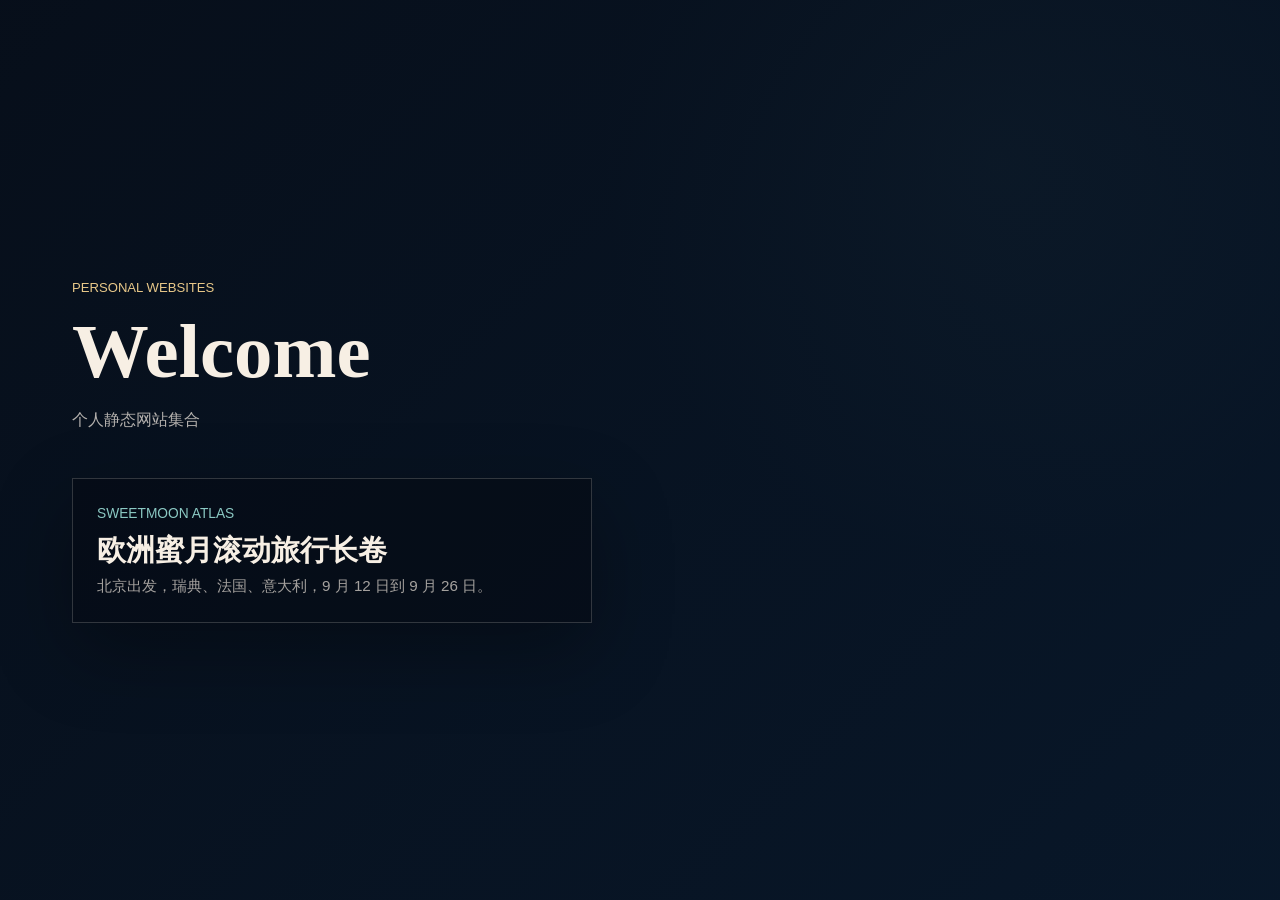
<file: index.html>
<!DOCTYPE html>
<html lang="zh-CN">
<head>
    <meta charset="UTF-8">
    <meta name="viewport" content="width=device-width, initial-scale=1.0">
    <title>Personal Websites</title>
    <link rel="stylesheet" href="src/css/style.css">
</head>
<body>
    <main class="home-shell">
        <p class="eyebrow">Personal Websites</p>
        <h1>Welcome</h1>
        <p>个人静态网站集合</p>

        <a class="site-card" href="sweetmoon/" aria-label="打开 Sweetmoon Atlas 欧洲蜜月攻略">
            <span>Sweetmoon Atlas</span>
            <strong>欧洲蜜月滚动旅行长卷</strong>
            <small>北京出发，瑞典、法国、意大利，9 月 12 日到 9 月 26 日。</small>
        </a>
    </main>
</body>
</html>
</file>
<file: src/css/style.css>
* {
    margin: 0;
    padding: 0;
    box-sizing: border-box;
}

body {
    min-height: 100vh;
    font-family: Georgia, "Times New Roman", "PingFang SC", "Hiragino Sans GB", "Microsoft YaHei", serif;
    line-height: 1.6;
    padding: 2rem;
    max-width: 1200px;
    margin: 0 auto;
    color: #f7efe4;
    background:
        linear-gradient(135deg, rgba(7, 15, 27, .92), rgba(9, 26, 46, .82)),
        radial-gradient(circle at 78% 18%, rgba(139, 201, 195, .2), transparent 32%),
        #050a12;
}

a {
    color: inherit;
    text-decoration: none;
}

.home-shell {
    min-height: calc(100vh - 4rem);
    display: grid;
    align-content: center;
    gap: 18px;
}

.eyebrow {
    color: #e8c889;
    font-family: "Avenir Next", "PingFang SC", "Microsoft YaHei", sans-serif;
    font-size: .82rem;
    text-transform: uppercase;
}

h1 {
    font-size: 4.8rem;
    line-height: .95;
    letter-spacing: 0;
}

.home-shell > p:not(.eyebrow) {
    color: rgba(247, 239, 228, .72);
    font-family: "Avenir Next", "PingFang SC", "Microsoft YaHei", sans-serif;
}

.site-card {
    display: grid;
    gap: 8px;
    width: min(520px, 100%);
    margin-top: 28px;
    padding: 24px;
    border: 1px solid rgba(248, 241, 230, .18);
    background: rgba(5, 10, 18, .56);
    box-shadow: 0 28px 80px rgba(0, 0, 0, .32);
    transition: transform .2s ease, border-color .2s ease, background .2s ease;
}

.site-card:hover {
    transform: translateY(-3px);
    border-color: rgba(232, 200, 137, .62);
    background: rgba(5, 10, 18, .72);
}

.site-card span {
    color: #8bc9c3;
    font-family: "Avenir Next", "PingFang SC", "Microsoft YaHei", sans-serif;
    font-size: .86rem;
    text-transform: uppercase;
}

.site-card strong {
    font-size: 1.8rem;
    line-height: 1.12;
}

.site-card small {
    color: rgba(247, 239, 228, .66);
    font-family: "Avenir Next", "PingFang SC", "Microsoft YaHei", sans-serif;
    font-size: .95rem;
}

@media (max-width: 640px) {
    body {
        padding: 1.25rem;
    }

    .home-shell {
        min-height: calc(100vh - 2.5rem);
    }

    h1 {
        font-size: 3.1rem;
    }
}
</file>
